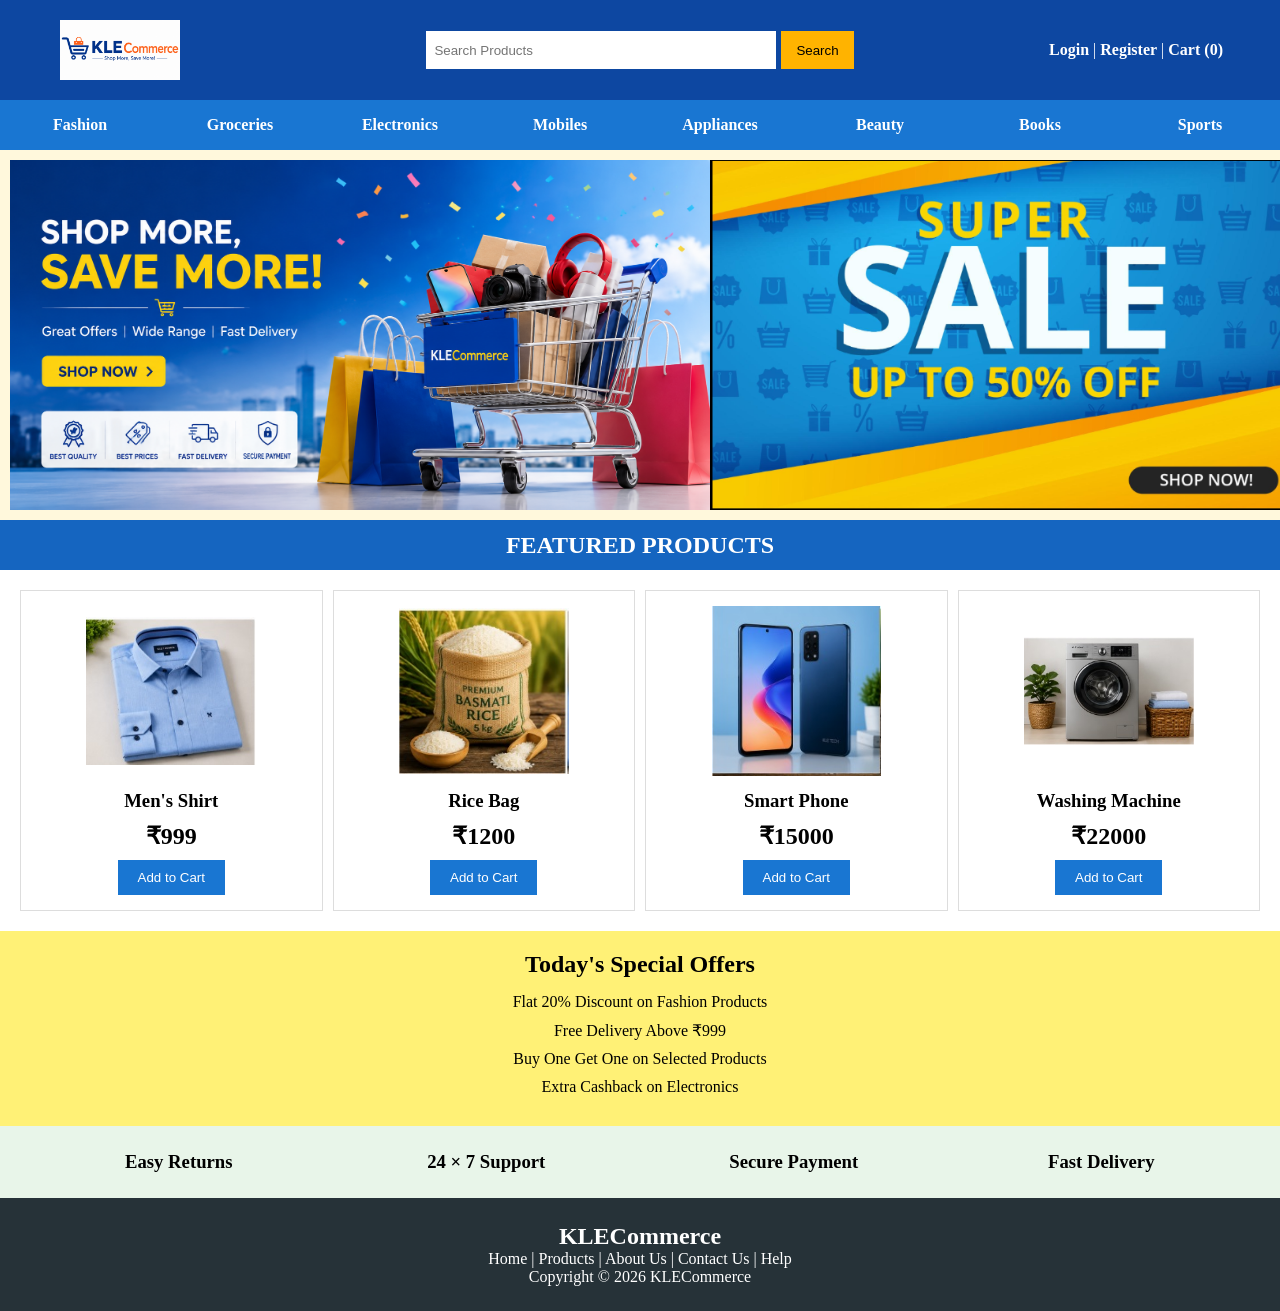
<file: kl ecommerce CSS/index.html>
<!DOCTYPE html>
<html lang="en">
<head>
    <meta charset="UTF-8">
    <meta name="viewport" content="width=device-width, initial-scale=1.0">

    <title>KLECommerce</title>

    <link rel="stylesheet" href="style.css">
</head>

<body>

    <div class="container">

        <!-- HEADER -->

        <header class="header">

            <div class="logo">
                <img src="images/logo.png" alt="KLECommerce Logo">
            </div>

            <div class="search">
                <input type="text"
                       placeholder="Search Products">

                <input type="submit"
                       value="Search">
            </div>

            <div class="account">
                <b>Login</b> |
                <b>Register</b> |
                <b>Cart (0)</b>
            </div>

        </header>


        <!-- CATEGORY -->


        <nav class="categories">

            <div>Fashion</div>
            <div>Groceries</div>
            <div>Electronics</div>
            <div>Mobiles</div>
            <div>Appliances</div>
            <div>Beauty</div>
            <div>Books</div>
            <div>Sports</div>

        </nav>


        <!-- BANNER -->


        <section class="banner">

    <div class="slider">

        <img src="images/banner.png" alt="Shopping Offer">

        <img src="images/banner1.png" alt="Electronics Offer">

        <img src="images/banner2.png" alt="Fashion Offer">

        <img src="images/banner3.png" alt="Fashion Offer">

        <img src="images/banner4.png" alt="Fashion Offer">

        <img src="images/banner5.png" alt="Fashion Offer">

    </div>

</section>


        <!-- PRODUCT TITLE -->


        <section class="product-title">

            <h2>FEATURED PRODUCTS</h2>

        </section>


        <!-- PRODUCTS -->


        <section class="products">

            <div class="product">

            

                <img src="images/shirt.jpg"
                     alt="Men's Shirt">

                <h3>Men's Shirt</h3>

                <h2>₹999</h2>

                <input type="button"
                       value="Add to Cart">

            </div>


            <div class="product">

                <img src="images/rice.jpg"
                     alt="Rice Bag">

                <h3>Rice Bag</h3>

                <h2>₹1200</h2>

                <input type="button"
                       value="Add to Cart">

            </div>


            <div class="product">

                <img src="images/mobile.jpg"
                     alt="Smart Phone">

                <h3>Smart Phone</h3>

                <h2>₹15000</h2>

                <input type="button"
                       value="Add to Cart">

            </div>


            <div class="product">

                <img src="images/washing.jpg"
                     alt="Washing Machine">

                <h3>Washing Machine</h3>

                <h2>₹22000</h2>

                <input type="button"
                       value="Add to Cart">

            </div>

        </section>


        <!-- OFFERS -->


        <section class="offers">

            <h2>Today's Special Offers</h2>

            <p>Flat 20% Discount on Fashion Products</p>

            <p>Free Delivery Above ₹999</p>

            <p>Buy One Get One on Selected Products</p>

            <p>Extra Cashback on Electronics</p>

        </section>


        <!-- CUSTOMER SERVICES -->


        <section class="services">

            <div>
                <h3>Easy Returns</h3>
            </div>

            <div>
                <h3>24 × 7 Support</h3>
            </div>

            <div>
                <h3>Secure Payment</h3>
            </div>

            <div>
                <h3>Fast Delivery</h3>
            </div>

        </section>


        <!-- FOOTER -->


        <footer class="footer">

            <h2>KLECommerce</h2>

            <p>
                Home |
                Products |
                About Us |
                Contact Us |
                Help
            </p>

            <p>
                Copyright © 2026 KLECommerce
            </p>

        </footer>

    </div>

</body>
</html>
</file>
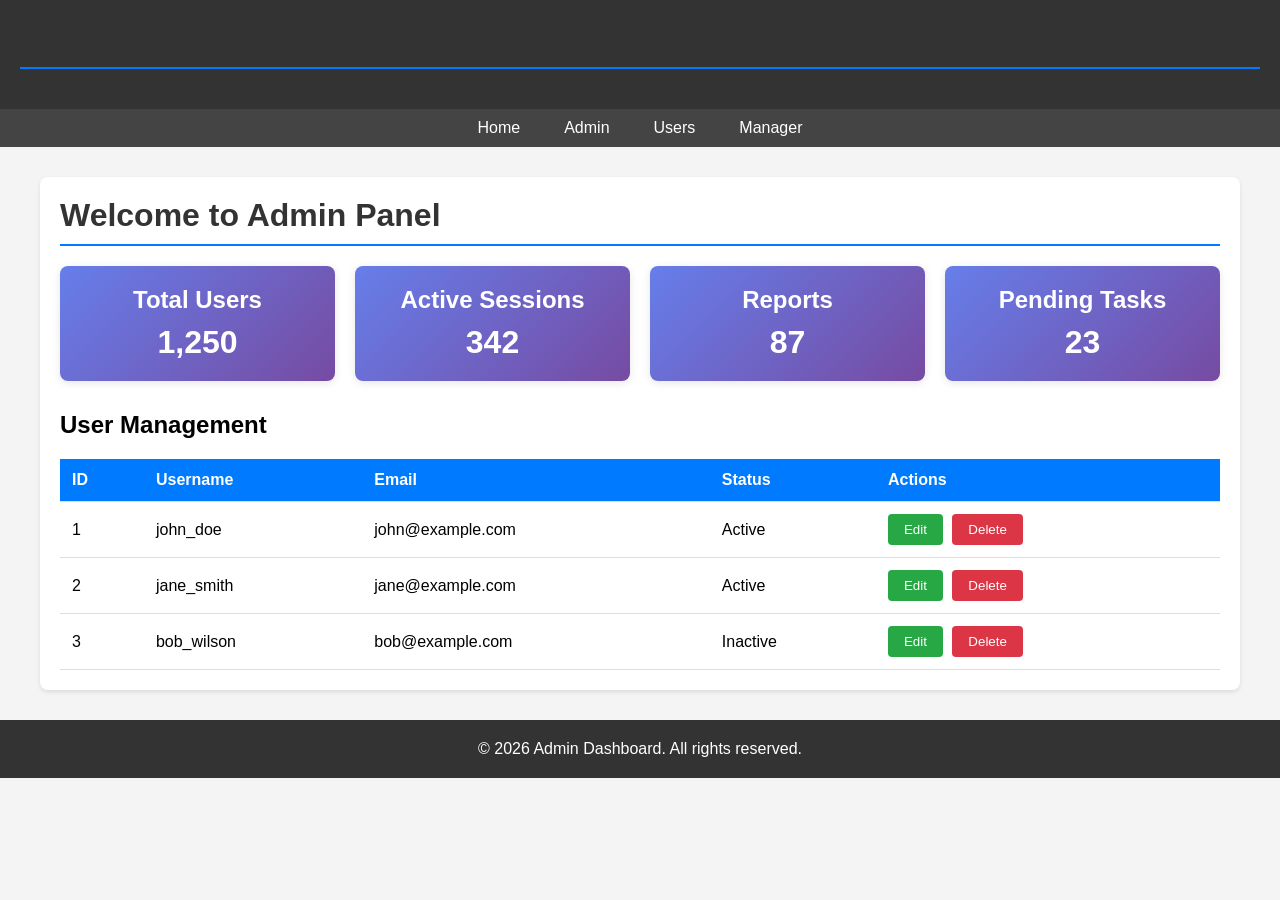
<file: admin.html>
<!DOCTYPE html>
<html lang="en">
<head>
    <meta charset="UTF-8">
    <meta name="viewport" content="width=device-width, initial-scale=1.0">
    <title>Admin Page</title>
    <style>
        * {
            margin: 0;
            padding: 0;
            box-sizing: border-box;
        }
        
        body {
            font-family: Arial, sans-serif;
            background-color: #f4f4f4;
        }
        
        header {
            background-color: #333;
            color: white;
            padding: 20px;
            text-align: center;
        }
        
        nav {
            background-color: #444;
            padding: 10px;
        }
        
        nav ul {
            list-style: none;
            display: flex;
            justify-content: center;
            gap: 20px;
        }
        
        nav a {
            color: white;
            text-decoration: none;
            padding: 8px 12px;
            border-radius: 4px;
            transition: background-color 0.3s;
        }
        
        nav a:hover {
            background-color: #555;
        }
        
        .container {
            max-width: 1200px;
            margin: 30px auto;
            padding: 20px;
            background-color: white;
            border-radius: 8px;
            box-shadow: 0 2px 4px rgba(0,0,0,0.1);
        }
        
        h1 {
            color: #333;
            margin-bottom: 20px;
            border-bottom: 2px solid #007bff;
            padding-bottom: 10px;
        }
        
        .dashboard {
            display: grid;
            grid-template-columns: repeat(auto-fit, minmax(250px, 1fr));
            gap: 20px;
            margin-bottom: 30px;
        }
        
        .card {
            background: linear-gradient(135deg, #667eea 0%, #764ba2 100%);
            color: white;
            padding: 20px;
            border-radius: 8px;
            text-align: center;
            box-shadow: 0 2px 8px rgba(0,0,0,0.1);
        }
        
        .card h3 {
            font-size: 24px;
            margin-bottom: 10px;
        }
        
        .card p {
            font-size: 32px;
            font-weight: bold;
        }
        
        table {
            width: 100%;
            border-collapse: collapse;
            margin-top: 20px;
        }
        
        table thead {
            background-color: #007bff;
            color: white;
        }
        
        table th, table td {
            padding: 12px;
            text-align: left;
            border-bottom: 1px solid #ddd;
        }
        
        table tbody tr:hover {
            background-color: #f5f5f5;
        }
        
        .btn {
            background-color: #28a745;
            color: white;
            padding: 8px 16px;
            border: none;
            border-radius: 4px;
            cursor: pointer;
            margin-right: 5px;
            transition: background-color 0.3s;
        }
        
        .btn:hover {
            background-color: #218838;
        }
        
        .btn-danger {
            background-color: #dc3545;
        }
        
        .btn-danger:hover {
            background-color: #c82333;
        }
        
        footer {
            background-color: #333;
            color: white;
            text-align: center;
            padding: 20px;
            margin-top: 30px;
        }
    </style>
</head>
<body>
    <header>
        <h1>Admin Dashboard</h1>
    </header>
    
    <nav>
        <ul>
            <li><a href="index.html">Home</a></li>
            <li><a href="admin.html">Admin</a></li>
            <li><a href="user.html">Users</a></li>
            <li><a href="manager.html">Manager</a></li>
        </ul>
    </nav>
    
    <div class="container">
        <h1>Welcome to Admin Panel</h1>
        
        <div class="dashboard">
            <div class="card">
                <h3>Total Users</h3>
                <p>1,250</p>
            </div>
            <div class="card">
                <h3>Active Sessions</h3>
                <p>342</p>
            </div>
            <div class="card">
                <h3>Reports</h3>
                <p>87</p>
            </div>
            <div class="card">
                <h3>Pending Tasks</h3>
                <p>23</p>
            </div>
        </div>
        
        <h2>User Management</h2>
        <table>
            <thead>
                <tr>
                    <th>ID</th>
                    <th>Username</th>
                    <th>Email</th>
                    <th>Status</th>
                    <th>Actions</th>
                </tr>
            </thead>
            <tbody>
                <tr>
                    <td>1</td>
                    <td>john_doe</td>
                    <td>john@example.com</td>
                    <td>Active</td>
                    <td>
                        <button class="btn">Edit</button>
                        <button class="btn btn-danger">Delete</button>
                    </td>
                </tr>
                <tr>
                    <td>2</td>
                    <td>jane_smith</td>
                    <td>jane@example.com</td>
                    <td>Active</td>
                    <td>
                        <button class="btn">Edit</button>
                        <button class="btn btn-danger">Delete</button>
                    </td>
                </tr>
                <tr>
                    <td>3</td>
                    <td>bob_wilson</td>
                    <td>bob@example.com</td>
                    <td>Inactive</td>
                    <td>
                        <button class="btn">Edit</button>
                        <button class="btn btn-danger">Delete</button>
                    </td>
                </tr>
            </tbody>
        </table>
    </div>
    
    <footer>
        <p>&copy; 2026 Admin Dashboard. All rights reserved.</p>
    </footer>
</body>
</html>
</file>
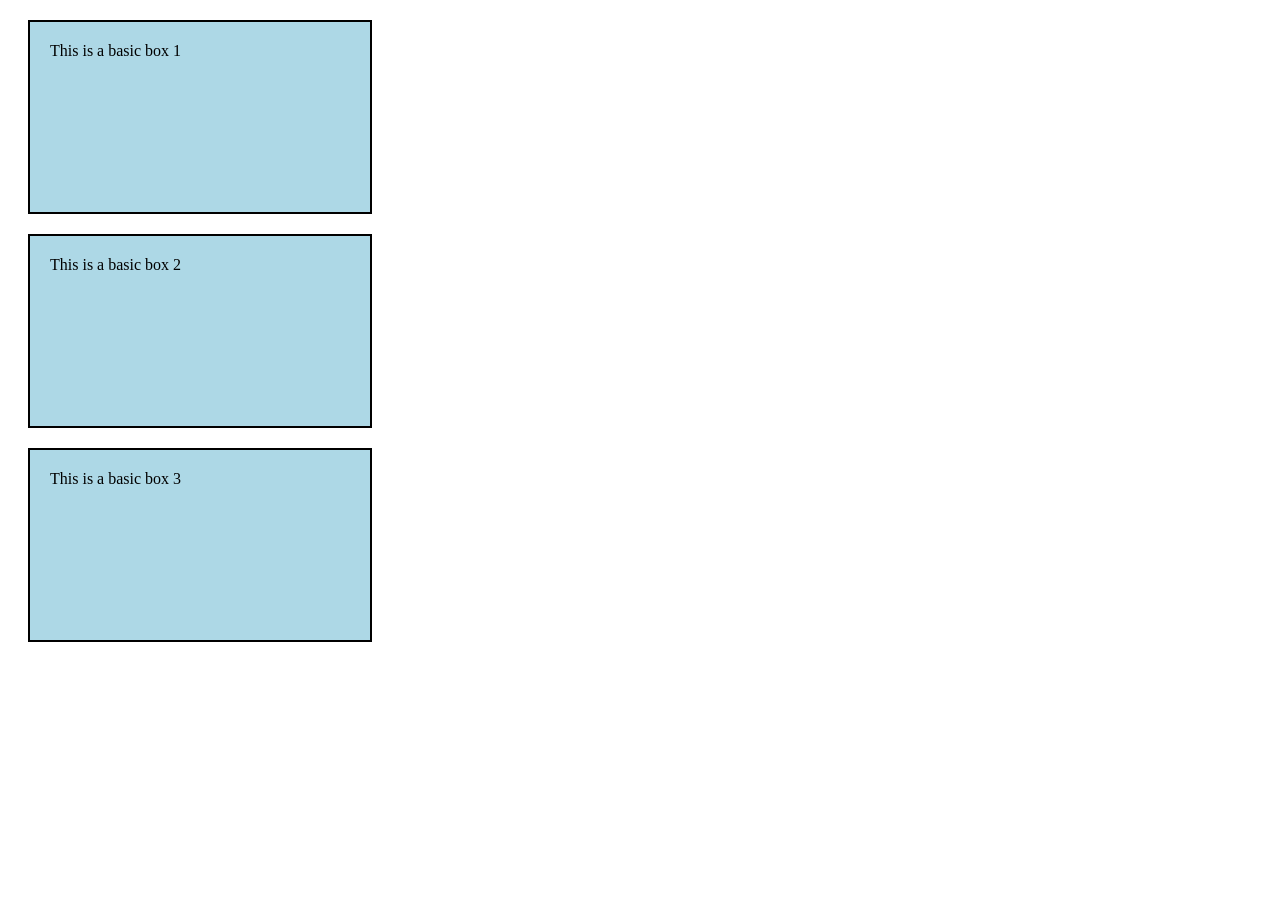
<file: block layout.html>
<head>
    <title>Block Layout</title>
    <style>
        .box-container {
            display: block;
            width: 300px;
            height: 150px;
            background-color: lightblue;
            border: 2px solid black;
            padding: 20px;
            margin: 20px;
        } 
    </style>
</head>
<body>
    <div class="box-container">This is a basic box 1</div>
    <div class="box-container">This is a basic box 2</div>
    <div class="box-container">This is a basic box 3</div>
</body>
</file>
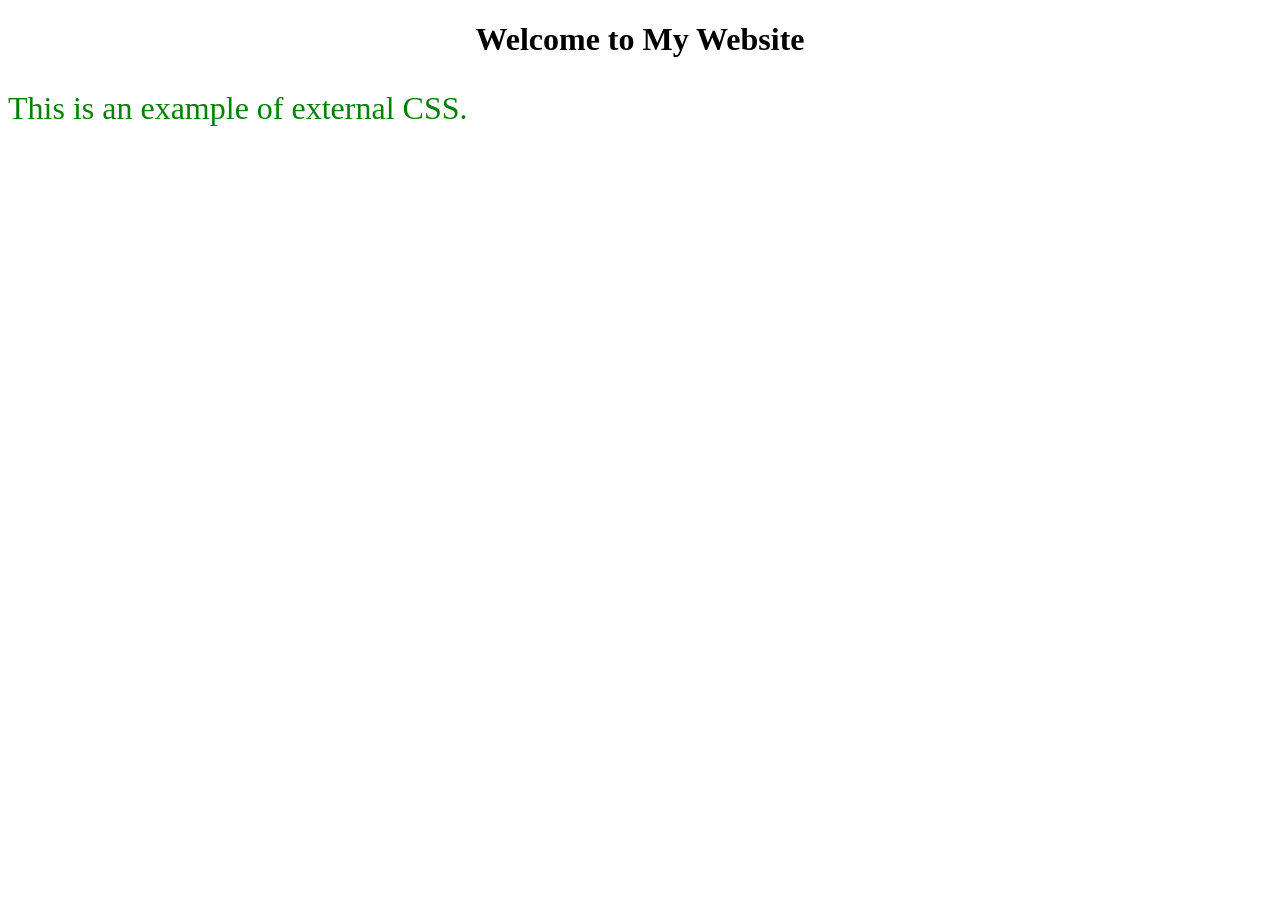
<file: external css.html>
<!DOCTYPE html>
<html lang="en">
<head>
    <meta charset="UTF-8">
    <meta name="viewport" content="width=device-width, initial-scale=1.0">
    <title>External CSS Example</title>
    <link rel="stylesheet" href="style.css">
</head>
<body>
    <h1>Welcome to My Website</h1>
    <p>This is an example of external CSS.</p>  
</body>
</html>
</file>
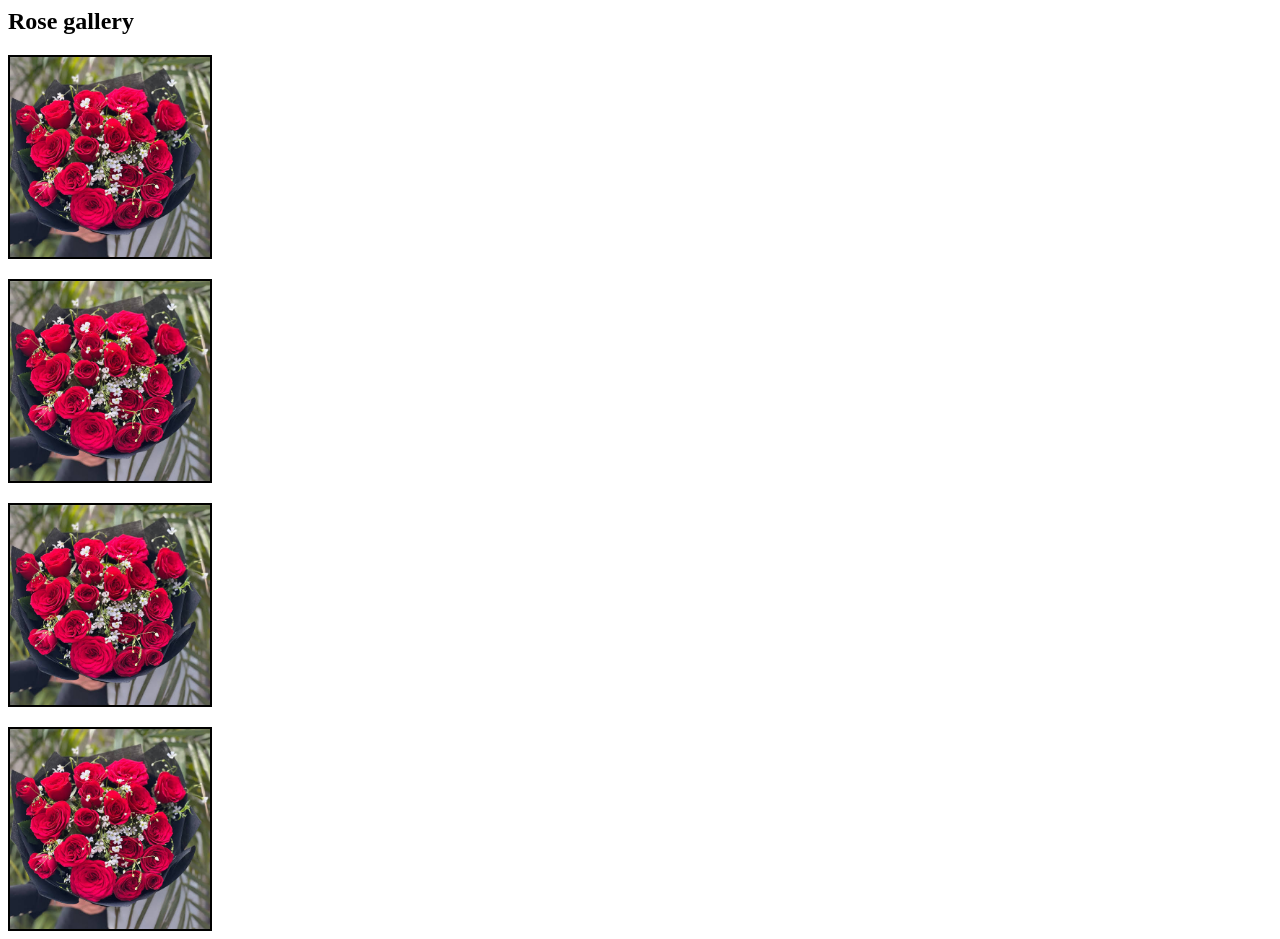
<file: flex layout.html>
<head>
    <title>Flex Layout</title>
    <style>
        .container{
            display: flex;
            flex-direction: column;
            gap: 20px;
            justify-content: center;
         }
         .box{
            width: 200px;
            height: 200px;
            border: 2px solid black;
         }
         .boximg{
            width: 200px;
            height: 200px;
            object-fit: cover;
         }
    </style>
</head>
<body>
    <h2> Rose gallery</h2>
    <div class="container">
        <div class="box"><img src="rose.jpg" alt="Image 1" class="boximg"></div>
        <div class="box"><img src="rose.jpg" alt="Image 2" class="boximg"></div>
        <div class="box"><img src="rose.jpg" alt="Image 3" class="boximg"></div>
        <div class="box"><img src="rose.jpg" alt="Image 4" class="boximg"></div>
    </div>
</file>
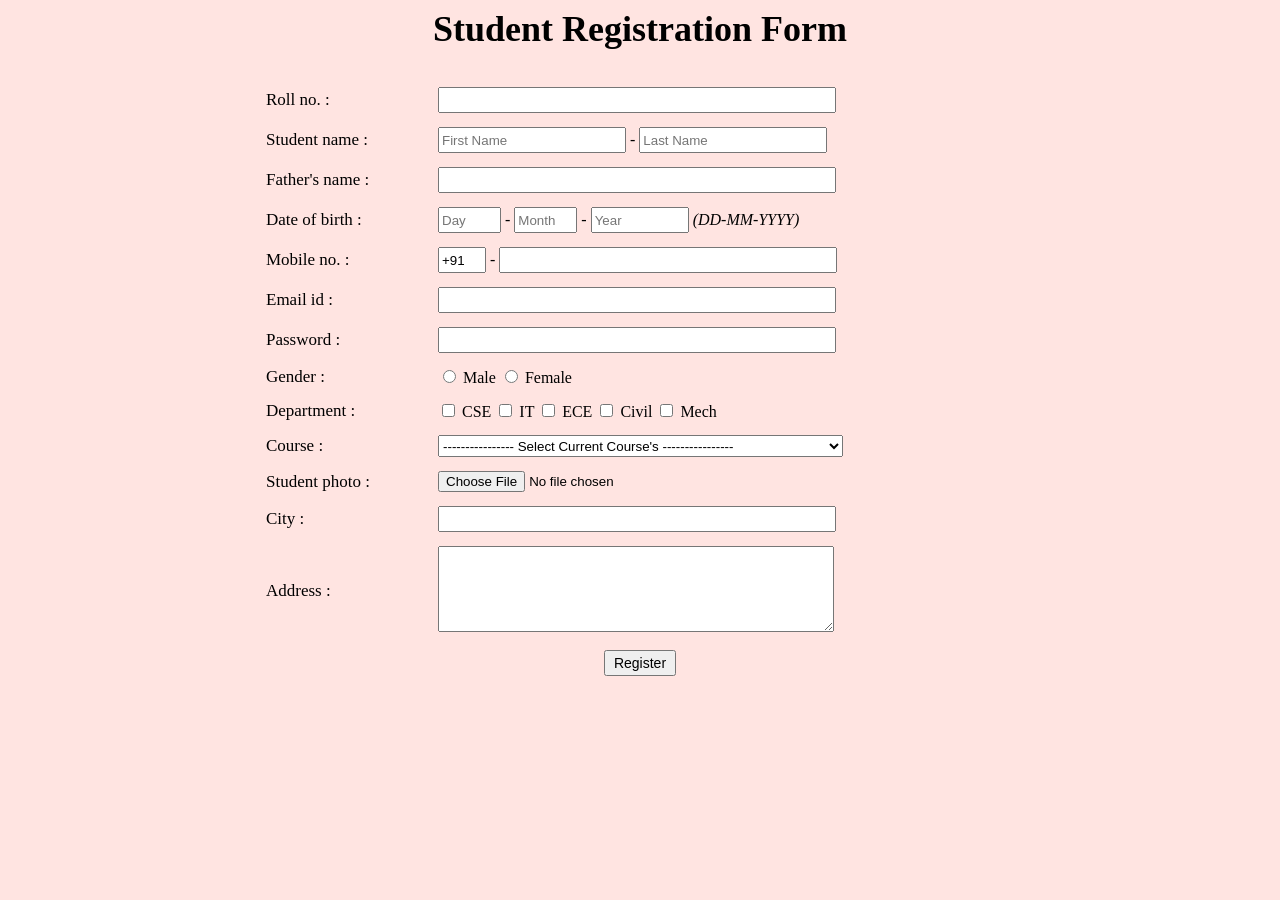
<file: form1.html>
<!DOCTYPE html>
<html>
<head>
    <title>Student Registration Form</title>

    <style>
        body {
            background-color: #ffe4e1;
            font-family: "Times New Roman", serif;
        }

        h1 {
            text-align: center;
            font-size: 36px;
            margin-top: 0px;
        }

        form {
            width: 750px;
            margin: auto;
        }

        table {
            width: 100%;
            border-spacing: 0 12px;
        }

        td:first-child {
            width: 170px;
            font-size: 17px;
        }

        input[type="text"],
        input[type="email"],
        input[type="password"] {
            width: 390px;
            height: 20px;
        }

        input[type="number"] {
            width: 390px;
            height: 20px;
        }

        input[type="radio"],
        input[type="checkbox"] {
            width: auto;
        }

        select {
            width: 405px;
            height: 22px;
        }

        textarea {
            width: 390px;
            height: 80px;
        }

        input[type="file"] {
            width: 300px;
        }

        .small {
            width: 55px !important;
        }

        .year {
            width: 90px !important;
        }

        .mobile {
            width: 330px !important;
        }

        .register {
            text-align: center;
        }

        .register input {
            padding: 3px 8px;
            font-size: 14px;
        }
    </style>
</head>

<body>

    <h1>Student Registration Form</h1>

    <form>

        <table>

            <tr>
                <td>Roll no. :</td>
                <td>
                    <input type="text">
                </td>
            </tr>

            <tr>
                <td>Student name :</td>
                <td>
                    <input type="text" placeholder="First Name" style="width:180px;">
                    -
                    <input type="text" placeholder="Last Name" style="width:180px;">
                </td>
            </tr>

            <tr>
                <td>Father's name :</td>
                <td>
                    <input type="text">
                </td>
            </tr>

            <tr>
                <td>Date of birth :</td>
                <td>
                    <input type="text" placeholder="Day" class="small">
                    -
                    <input type="text" placeholder="Month" class="small">
                    -
                    <input type="text" placeholder="Year" class="year">
                    <i>(DD-MM-YYYY)</i>
                </td>
            </tr>

            <tr>
                <td>Mobile no. :</td>
                <td>
                    <input type="text" value="+91" style="width:40px;">
                    -
                    <input type="text" class="mobile">
                </td>
            </tr>

            <tr>
                <td>Email id :</td>
                <td>
                    <input type="email">
                </td>
            </tr>

            <tr>
                <td>Password :</td>
                <td>
                    <input type="password">
                </td>
            </tr>

            <tr>
                <td>Gender :</td>
                <td>
                    <input type="radio" name="gender"> Male
                    <input type="radio" name="gender"> Female
                </td>
            </tr>

            <tr>
                <td>Department :</td>
                <td>
                    <input type="checkbox"> CSE
                    <input type="checkbox"> IT
                    <input type="checkbox"> ECE
                    <input type="checkbox"> Civil
                    <input type="checkbox"> Mech
                </td>
            </tr>

            <tr>
                <td>Course :</td>
                <td>
                    <select>
                        <option>---------------- Select Current Course's ----------------</option>
                        <option>B.Tech</option>
                        <option>BCA</option>
                        <option>B.Sc</option>
                        <option>M.Tech</option>
                        <option>MCA</option>
                    </select>
                </td>
            </tr>

            <tr>
                <td>Student photo :</td>
                <td>
                    <input type="file">
                </td>
            </tr>

            <tr>
                <td>City :</td>
                <td>
                    <input type="text">
                </td>
            </tr>

            <tr>
                <td>Address :</td>
                <td>
                    <textarea></textarea>
                </td>
            </tr>

            <tr>
                <td colspan="2" class="register">
                    <input type="submit" value="Register">
                </td>
            </tr>

        </table>

    </form>

</body>
</html>
</file>
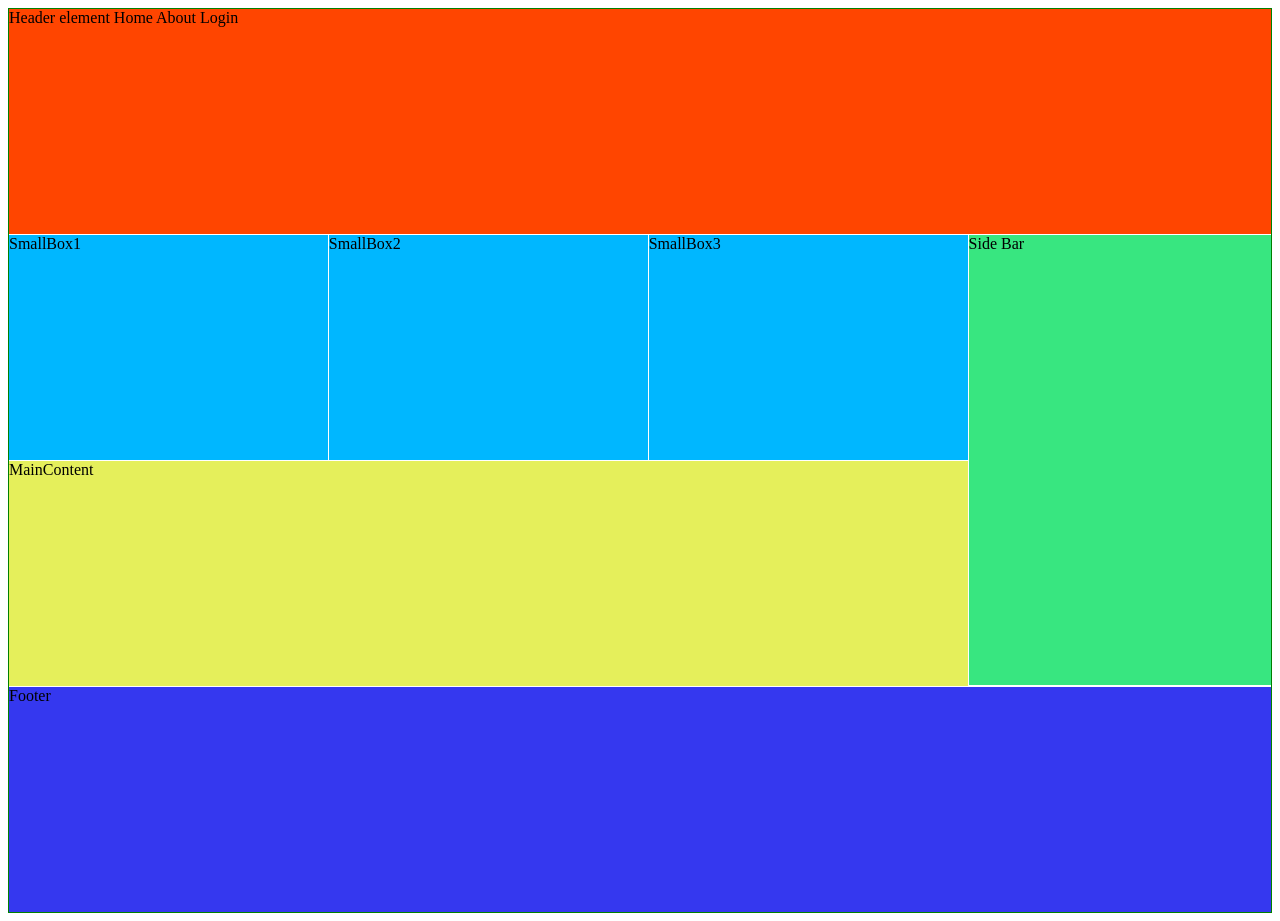
<file: grid layout.html>
<head>
        <style>
            .container{
                display: grid;
                border: 1px solid green;
                grid-row: 25% 25% 25% 25%;
                grid-column: 25% 25% 25% 25%;
                gap:1px;
            }
            .header{
                background-color: orangered;
                height: 25vh;
                grid-row: 1/2;
                grid-column: 1/5;
            }
            .sb1{
                background-color: rgb(0, 183, 255);
                height: 25vh;
                grid-row: 2/3;
                grid-column: 1/2;
            }
            .sb2{
                background-color: rgb(0, 183, 255);
                height: 25vh;
                grid-row: 2/3;
                grid-column: 2/3;
            }
            .sb3{
                background-color: rgb(0, 183, 255);
                height: 25vh;
                grid-row: 2/3;
                grid-column: 3/4;   
            }
            .sb{
                background-color: rgb(56, 230, 128);
                height: 50vh;
                grid-row: 2/4;
                grid-column: 4/5;   
            }
            .main{
                background-color: rgb(229, 239, 91);
                height: 25vh;
                grid-row: 3/4;
                grid-column: 1/4;   
            }
            .footer{
                background-color: rgb(53, 56, 239);
                height: 25vh;
                grid-row: 4/5;
                grid-column: 1/5;   
            }
          
        </style>
    </head>
    <body>
    <div class="container">
        <div class="header">Header element
            <span>Home</span>
            <span>About</span>
            <span>Login</span>
            
        </div>
        <div class="sb1">SmallBox1</div>
        <div class="sb2">SmallBox2</div>
        <div class="sb3">SmallBox3</div>
        <div class="sb"> Side Bar</div>           
        <div class="main">MainContent</div>
        <div class="footer">Footer</div>
    </div>
    </body>
</file>
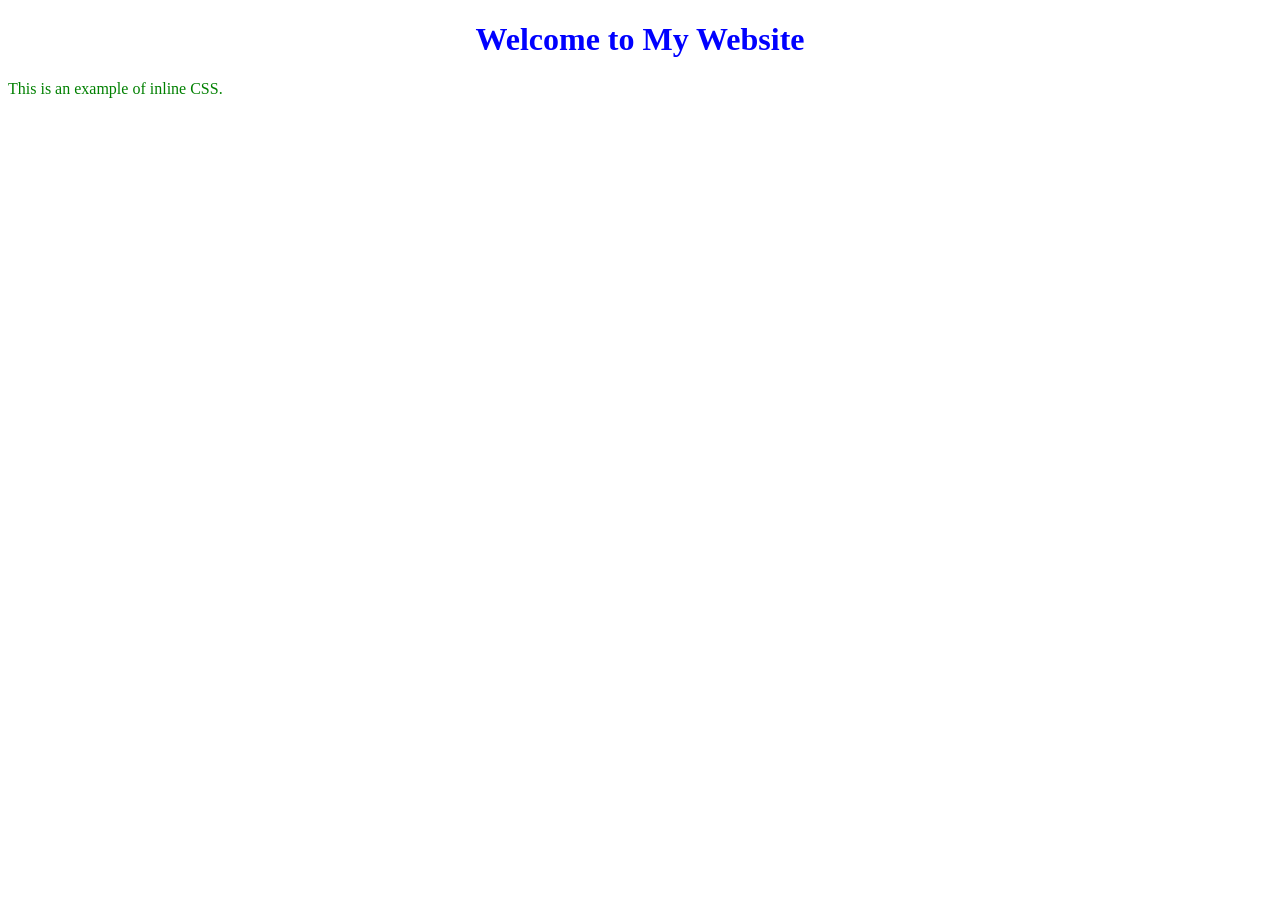
<file: inline css.html>
<!DOCTYPE html>
<html lang="en">
<head>
    <meta charset="UTF-8">
    <meta name="viewport" content="width=device-width, initial-scale=1.0">
    <title>Inline CSS</title>
</head>
<body>
    <h1 style="color: blue; text-align: center;">Welcome to My Website</h1>
    <p style="font-size: 16px; color: green;">This is an example of inline CSS.</p>

</body>
</html>
</file>
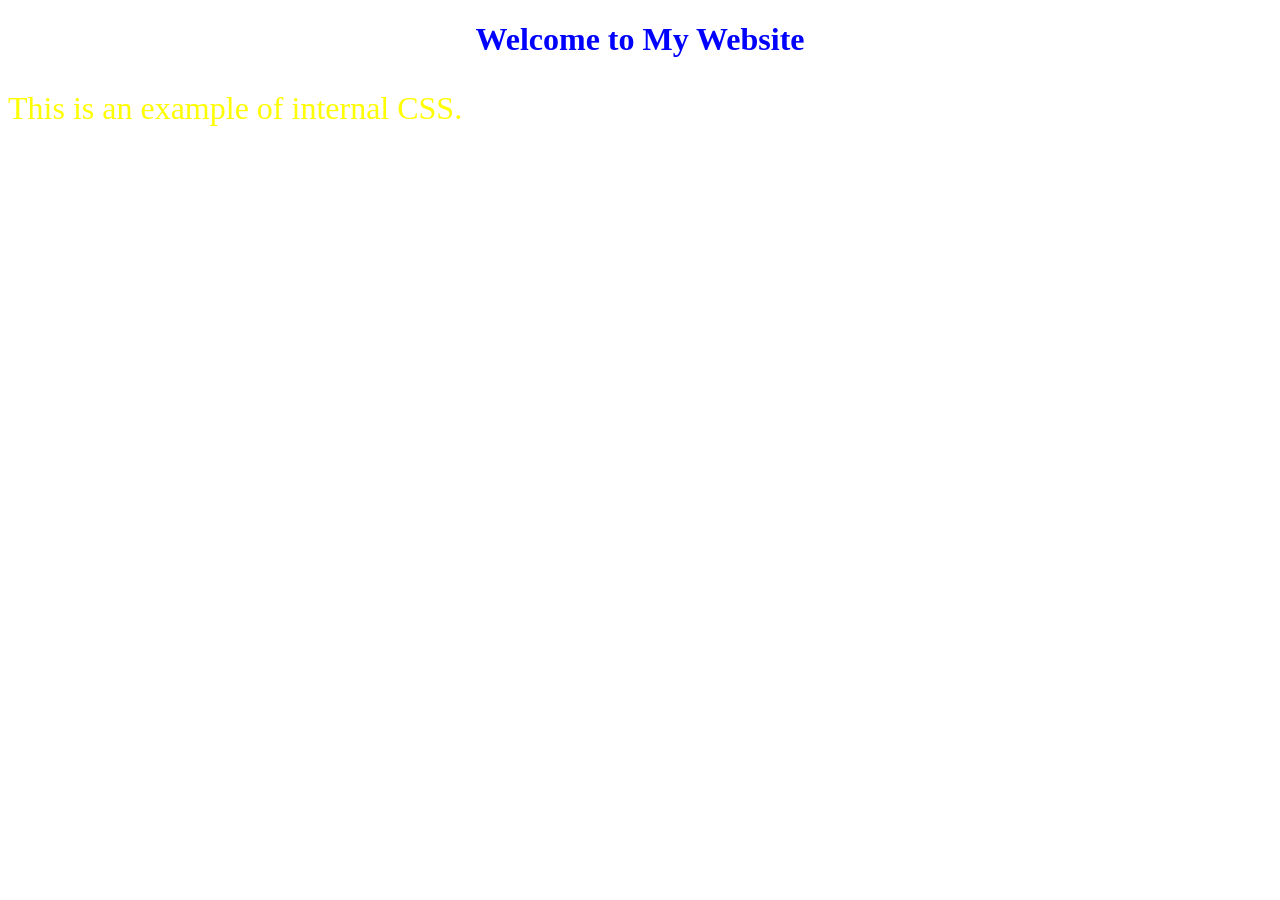
<file: internal css.html>
<!DOCTYPE html>
<html lang="en">
<head>
    <meta charset="UTF-8">
    <meta name="viewport" content="width=device-width, initial-scale=1.0">
    <title>Internal CSS</title>
    <style>
        h1 {
            color: blue;
            text-align: center;
        }
        p {
            font-size: 32px;
            color: yellow;
        }
    </style>
</head>
<body>
    <h1>Welcome to My Website</h1>
    <p>This is an example of internal CSS.</p>
</html>
</file>
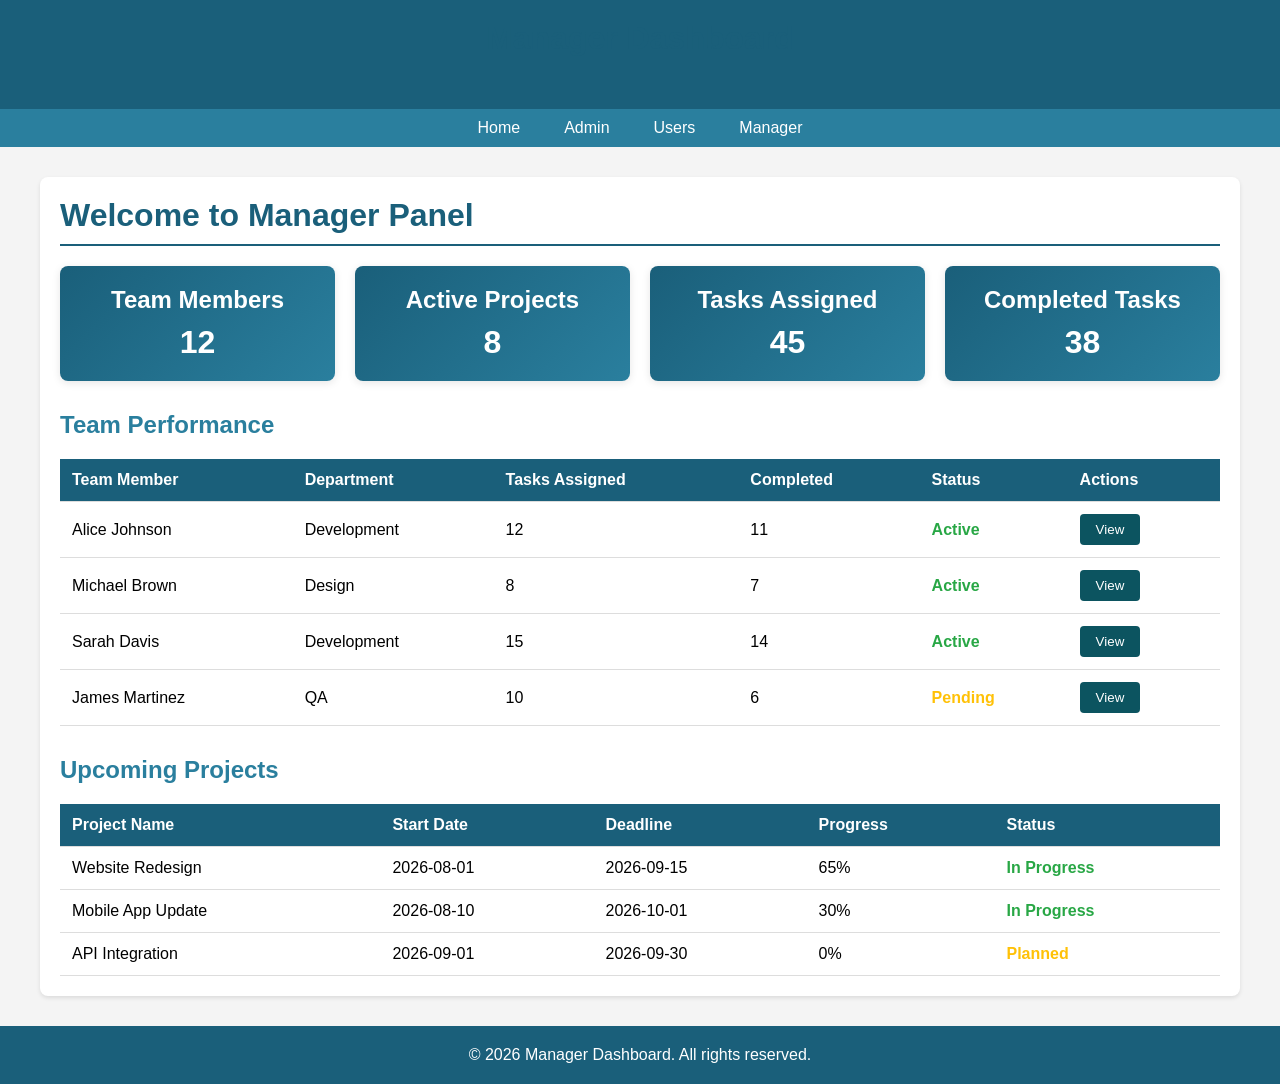
<file: manager.html>
<!DOCTYPE html>
<html lang="en">
<head>
    <meta charset="UTF-8">
    <meta name="viewport" content="width=device-width, initial-scale=1.0">
    <title>Manager Page</title>
    <style>
        * {
            margin: 0;
            padding: 0;
            box-sizing: border-box;
        }
        
        body {
            font-family: Arial, sans-serif;
            background-color: #f4f4f4;
        }
        
        header {
            background-color: #1a5f7a;
            color: white;
            padding: 20px;
            text-align: center;
        }
        
        nav {
            background-color: #2a7f9e;
            padding: 10px;
        }
        
        nav ul {
            list-style: none;
            display: flex;
            justify-content: center;
            gap: 20px;
        }
        
        nav a {
            color: white;
            text-decoration: none;
            padding: 8px 12px;
            border-radius: 4px;
            transition: background-color 0.3s;
        }
        
        nav a:hover {
            background-color: #3a8fae;
        }
        
        .container {
            max-width: 1200px;
            margin: 30px auto;
            padding: 20px;
            background-color: white;
            border-radius: 8px;
            box-shadow: 0 2px 4px rgba(0,0,0,0.1);
        }
        
        h1 {
            color: #1a5f7a;
            margin-bottom: 20px;
            border-bottom: 2px solid #1a5f7a;
            padding-bottom: 10px;
        }
        
        h2 {
            color: #2a7f9e;
            margin-top: 30px;
            margin-bottom: 15px;
        }
        
        .dashboard {
            display: grid;
            grid-template-columns: repeat(auto-fit, minmax(250px, 1fr));
            gap: 20px;
            margin-bottom: 30px;
        }
        
        .card {
            background: linear-gradient(135deg, #1a5f7a 0%, #2a7f9e 100%);
            color: white;
            padding: 20px;
            border-radius: 8px;
            text-align: center;
            box-shadow: 0 2px 8px rgba(0,0,0,0.1);
        }
        
        .card h3 {
            font-size: 24px;
            margin-bottom: 10px;
        }
        
        .card p {
            font-size: 32px;
            font-weight: bold;
        }
        
        table {
            width: 100%;
            border-collapse: collapse;
            margin-top: 20px;
        }
        
        table thead {
            background-color: #1a5f7a;
            color: white;
        }
        
        table th, table td {
            padding: 12px;
            text-align: left;
            border-bottom: 1px solid #ddd;
        }
        
        table tbody tr:hover {
            background-color: #f5f5f5;
        }
        
        .btn {
            background-color: #17a2b8;
            color: white;
            padding: 8px 16px;
            border: none;
            border-radius: 4px;
            cursor: pointer;
            margin-right: 5px;
            transition: background-color 0.3s;
        }
        
        .btn:hover {
            background-color: #138496;
        }
        
        .btn-info {
            background-color: #0c5460;
        }
        
        .btn-info:hover {
            background-color: #084851;
        }
        
        .status-active {
            color: #28a745;
            font-weight: bold;
        }
        
        .status-pending {
            color: #ffc107;
            font-weight: bold;
        }
        
        .status-completed {
            color: #17a2b8;
            font-weight: bold;
        }
        
        footer {
            background-color: #1a5f7a;
            color: white;
            text-align: center;
            padding: 20px;
            margin-top: 30px;
        }
    </style>
</head>
<body>
    <header>
        <h1>Manager Dashboard</h1>
    </header>
    
    <nav>
        <ul>
            <li><a href="index.html">Home</a></li>
            <li><a href="admin.html">Admin</a></li>
            <li><a href="user.html">Users</a></li>
            <li><a href="manager.html">Manager</a></li>
        </ul>
    </nav>
    
    <div class="container">
        <h1>Welcome to Manager Panel</h1>
        
        <div class="dashboard">
            <div class="card">
                <h3>Team Members</h3>
                <p>12</p>
            </div>
            <div class="card">
                <h3>Active Projects</h3>
                <p>8</p>
            </div>
            <div class="card">
                <h3>Tasks Assigned</h3>
                <p>45</p>
            </div>
            <div class="card">
                <h3>Completed Tasks</h3>
                <p>38</p>
            </div>
        </div>
        
        <h2>Team Performance</h2>
        <table>
            <thead>
                <tr>
                    <th>Team Member</th>
                    <th>Department</th>
                    <th>Tasks Assigned</th>
                    <th>Completed</th>
                    <th>Status</th>
                    <th>Actions</th>
                </tr>
            </thead>
            <tbody>
                <tr>
                    <td>Alice Johnson</td>
                    <td>Development</td>
                    <td>12</td>
                    <td>11</td>
                    <td><span class="status-active">Active</span></td>
                    <td>
                        <button class="btn btn-info">View</button>
                    </td>
                </tr>
                <tr>
                    <td>Michael Brown</td>
                    <td>Design</td>
                    <td>8</td>
                    <td>7</td>
                    <td><span class="status-active">Active</span></td>
                    <td>
                        <button class="btn btn-info">View</button>
                    </td>
                </tr>
                <tr>
                    <td>Sarah Davis</td>
                    <td>Development</td>
                    <td>15</td>
                    <td>14</td>
                    <td><span class="status-active">Active</span></td>
                    <td>
                        <button class="btn btn-info">View</button>
                    </td>
                </tr>
                <tr>
                    <td>James Martinez</td>
                    <td>QA</td>
                    <td>10</td>
                    <td>6</td>
                    <td><span class="status-pending">Pending</span></td>
                    <td>
                        <button class="btn btn-info">View</button>
                    </td>
                </tr>
            </tbody>
        </table>
        
        <h2>Upcoming Projects</h2>
        <table>
            <thead>
                <tr>
                    <th>Project Name</th>
                    <th>Start Date</th>
                    <th>Deadline</th>
                    <th>Progress</th>
                    <th>Status</th>
                </tr>
            </thead>
            <tbody>
                <tr>
                    <td>Website Redesign</td>
                    <td>2026-08-01</td>
                    <td>2026-09-15</td>
                    <td>65%</td>
                    <td><span class="status-active">In Progress</span></td>
                </tr>
                <tr>
                    <td>Mobile App Update</td>
                    <td>2026-08-10</td>
                    <td>2026-10-01</td>
                    <td>30%</td>
                    <td><span class="status-active">In Progress</span></td>
                </tr>
                <tr>
                    <td>API Integration</td>
                    <td>2026-09-01</td>
                    <td>2026-09-30</td>
                    <td>0%</td>
                    <td><span class="status-pending">Planned</span></td>
                </tr>
            </tbody>
        </table>
    </div>
    
    <footer>
        <p>&copy; 2026 Manager Dashboard. All rights reserved.</p>
    </footer>
</body>
</html>
</file>
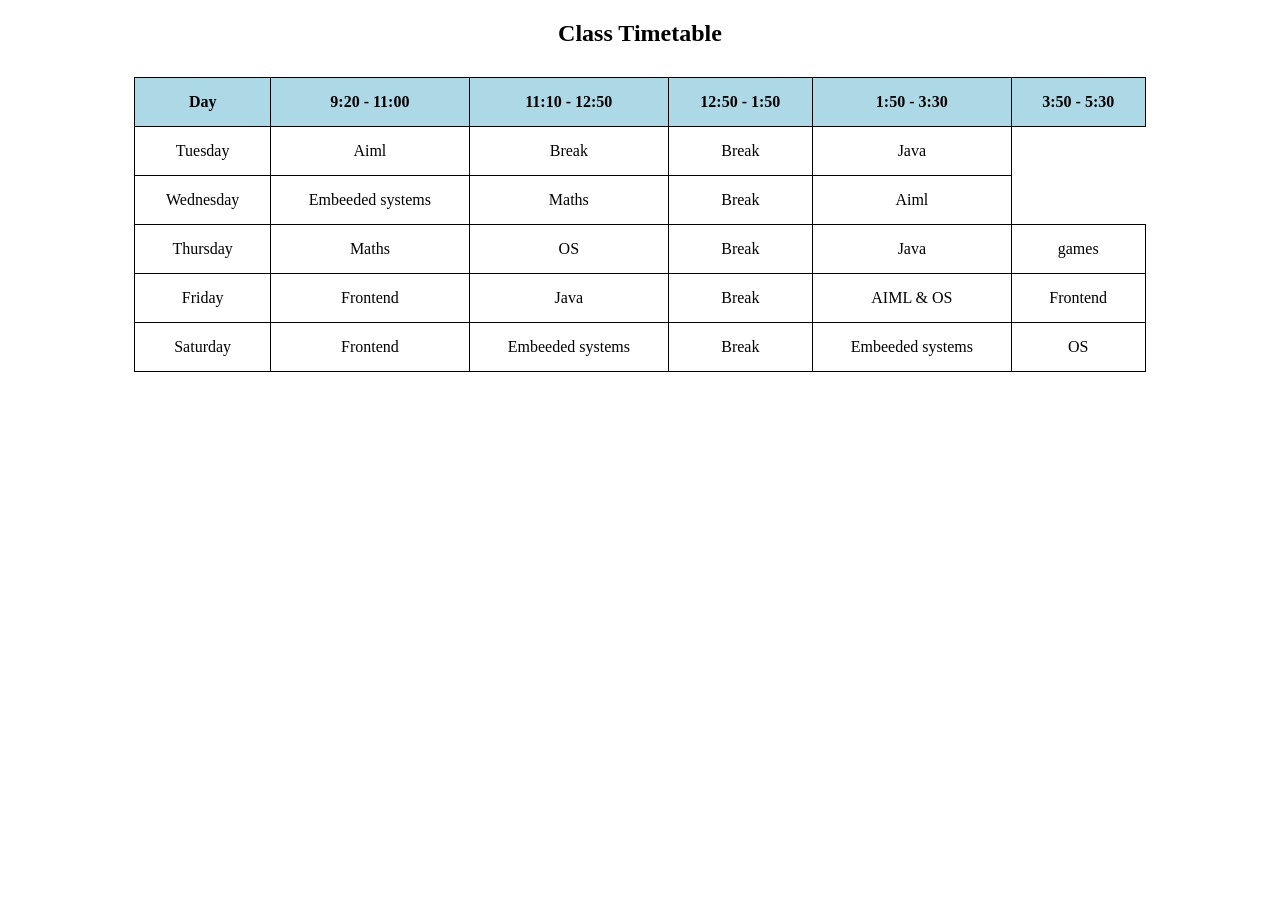
<file: table1.html>
<!DOCTYPE html>
<html>
<head>
    <title>Class Timetable</title>
    <style>
        table {
            width: 80%;
            margin: 30px auto;
            border-collapse: collapse;
        }

        th, td {
            border: 1px solid black;
            padding: 15px;
            text-align: center;
        }

        th {
            background-color: lightblue;
        }

        h2 {
            text-align: center;
        }
    </style>
</head>

<body>

<h2>Class Timetable</h2>

<table>
    <tr>
        <th>Day</th>
        <th>9:20 - 11:00</th>
        <th>11:10 - 12:50</th>
        <th>12:50 - 1:50</th>
        <th>1:50 - 3:30</th>
        <th>3:50 - 5:30</th>
    </tr>

    <tr>
        <td>Tuesday</td>
        <td>Aiml</td>
        <td>Break</td>
        <td>Break</td>
        <td>Java</td>
        
    </tr>

    <tr>
        <td>Wednesday</td>
        <td>Embeeded systems</td>
        <td>Maths</td>
        <td>Break</td>
        <td>Aiml</td>
    </tr>

    <tr>
        <td>Thursday</td>
        <td>Maths</td>
        <td>OS</td>
        <td>Break</td>
        <td>Java</td>
        <td>games</td>

    </tr>

    <tr>
        <td>Friday</td>
        <td>Frontend</td>
        <td>Java</td>
        <td>Break</td>
        <td>AIML & OS</td>
        <td>Frontend</td>
    </tr>

    <tr>
        <td>Saturday</td>
        <td>Frontend</td>
        <td>Embeeded systems</td>
        <td>Break</td>
        <td>Embeeded systems</td>
        <td>OS</td>
    </tr>

</table>

</body>
</html>
</file>
<file: kl ecommerce CSS/style.css>
/* Remove Extra Space */

* {
    margin: 0;
    padding: 0;
    box-sizing: border-box;
}

body {
    margin: 0;
    background-color: white;
}



/* Main Grid template Container */

.container {

    display: grid;

    grid-template-columns: repeat(4, 1fr);

    grid-template-areas:

        "header header header header"

        "menu menu menu menu"

        "banner banner banner banner"

        "title title title title"

        "products products products products"

        "offers offers offers offers"

        "services services services services"

        "footer footer footer footer";
}


/*  HEADER */

.header {

    grid-area: header;

    display: grid;

    grid-template-columns: 20% 60% 20%;

    align-items: center;

    height: 100px;

    padding: 10px 20px;

    background-color: #0D47A1;
}


.logo {

    display: flex;

    align-items: center;

    padding-left: 10px;
}

.logo img {

    width: 180px;

    height: 60px;

    object-fit: contain;
}

.search {

    display: flex;

    justify-content: center;

    align-items: center;

    gap: 5px;
}

.search input[type="text"] {

    width: 350px;

    height: 38px;

    padding: 8px;

    border: none;
}

.search input[type="submit"] {

    height: 38px;

    padding: 0 15px;

    border: none;

    background-color: #FFB300;

    cursor: pointer;
}

.account {

    color: white;

    text-align: center;

    white-space: nowrap;
}




/* CATEGORY MENU */

.categories {

    grid-area: menu;

    display: grid;

    grid-template-columns: repeat(8, 1fr);

    align-items: center;

    height: 50px;

    background-color: #1976D2;

    color: white;

    text-align: center;
}

.categories div {

    height: 50px;

    display: flex;

    justify-content: center;

    align-items: center;

    font-weight: bold;

    cursor: pointer;
}

.categories div:hover {

    background-color: #0D47A1;
}


/* BANNER */

.banner {

    grid-area: banner;

    width: 100%;

    padding: 10px;

    background-color: #FFF8DC;

    overflow: hidden;
}


.banner img {

    display: block;

    width: 100%;

    height: 350px;

    
}

/* BANNER SLIDER */

.slider {

    display: flex;

    width: 300%;

    animation: slide 12s infinite;
}

.slider img {

    width: 33.3333%;

    height: 350px;

    object-fit: cover;

    display: block;
}


/* SLIDE ANIMATION */

@keyframes slide {

    /* Banner 1 */

    0% {
        transform: translateX(0);
    }

    28% {
        transform: translateX(0);
    }


    /* Banner 2 */

    33% {
        transform: translateX(-33.3333%);
    }

    61% {
        transform: translateX(-33.3333%);
    }


    /* Banner 3 */

    66% {
        transform: translateX(-66.6666%);
    }

    94% {
        transform: translateX(-66.6666%);
    }


    /* Back to Banner 1 */

    100% {
        transform: translateX(0);
    }
}


/* FEATURED PRODUCT TITLE */

.product-title {

    grid-area: title;

    display: flex;

    justify-content: center;

    align-items: center;

    height: 50px;

    background-color: #1565C0;

    color: white;

    text-align: center;

    margin-top: 0;
}

.product-title h2 {

    margin: 0;

    font-size: 24px;
}


/* PRODUCTS */

.products {

    grid-area: products;

    display: grid;

    grid-template-columns: repeat(4, 1fr);

    gap: 10px;

    padding: 20px;

    background-color: white;
}

.product {

    text-align: center;

    padding: 15px;

    border: 1px solid #ddd;
}

.product img {

    width: 170px;

    height: 170px;

    object-fit: contain;
}

.product h3 {

    margin: 10px 0;
}

.product h2 {

    margin: 10px 0;
}

.product input {

    padding: 10px 20px;

    background-color: #1976D2;

    color: white;

    border: none;

    cursor: pointer;
}


/* OFFERS */

.offers {

    grid-area: offers;

    background-color: #FFF176;

    text-align: center;

    padding: 20px;
}

.offers h2 {

    margin-bottom: 15px;
}

.offers p {

    margin: 10px;
}


/* CUSTOMER SERVICES */

.services {

    grid-area: services;

    display: grid;

    grid-template-columns: repeat(4, 1fr);

    background-color: #E8F5E9;

    text-align: center;

    padding: 25px;
}


/*  FOOTER */

.footer {

    grid-area: footer;

    background-color: #263238;

    color: white;

    text-align: center;

    padding: 25px;
}
</file>
<file: style.css>
/* External style sheet */
h1 {
  color: black;
  text-align: center;
}
p {
  font-size: 32px;
  color: green;
}
</file>
